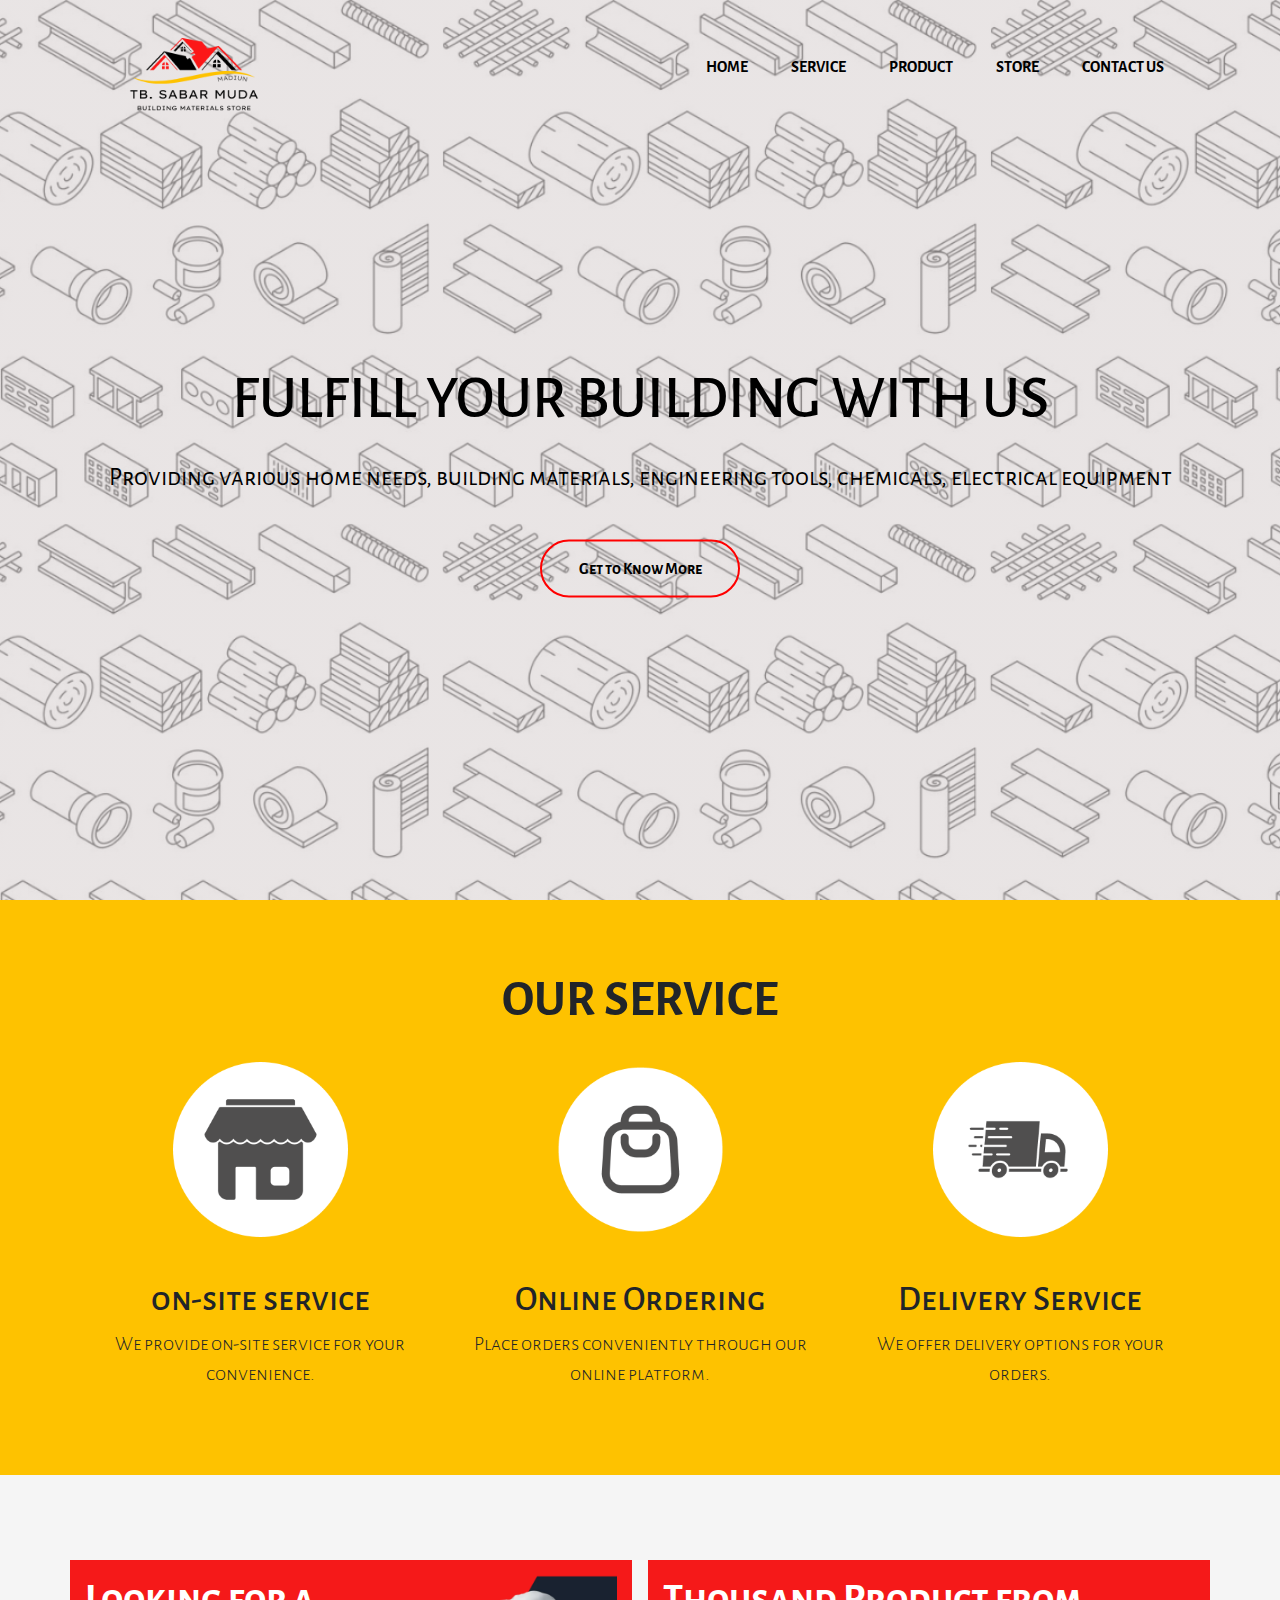
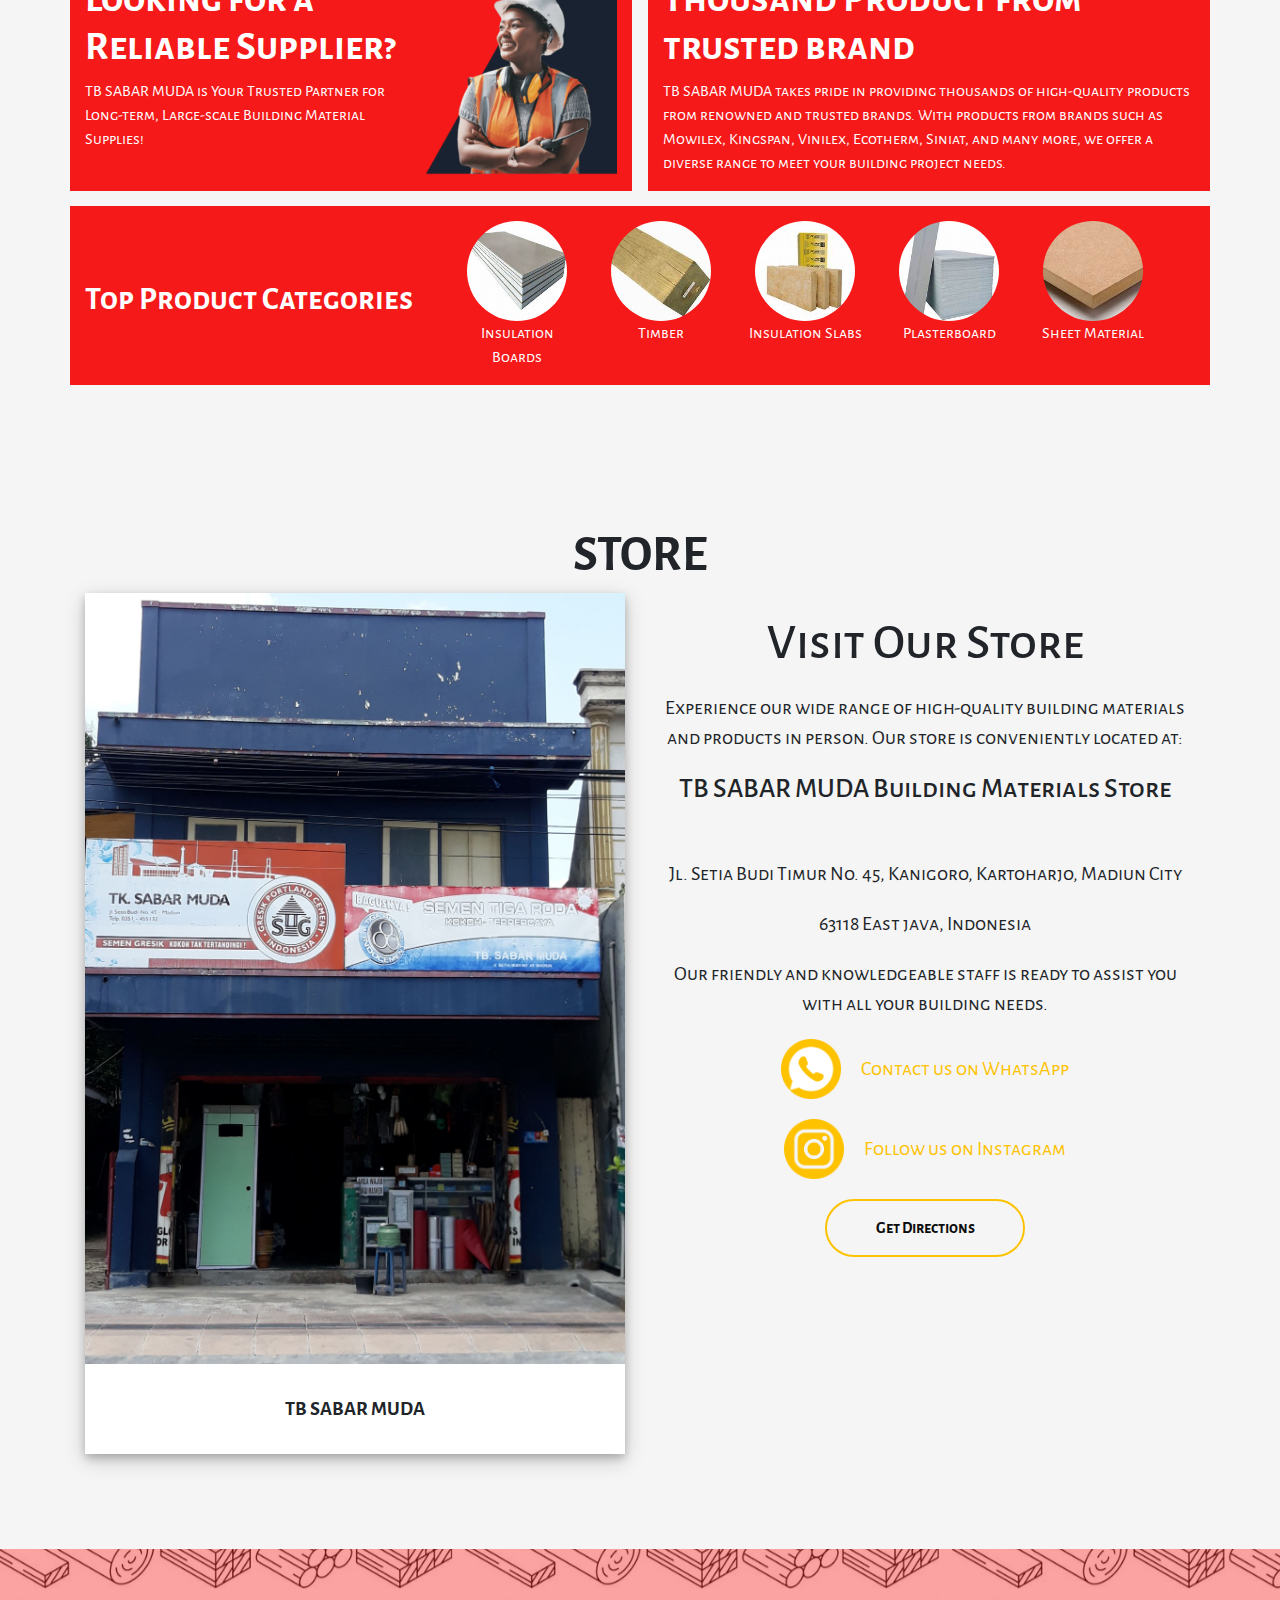
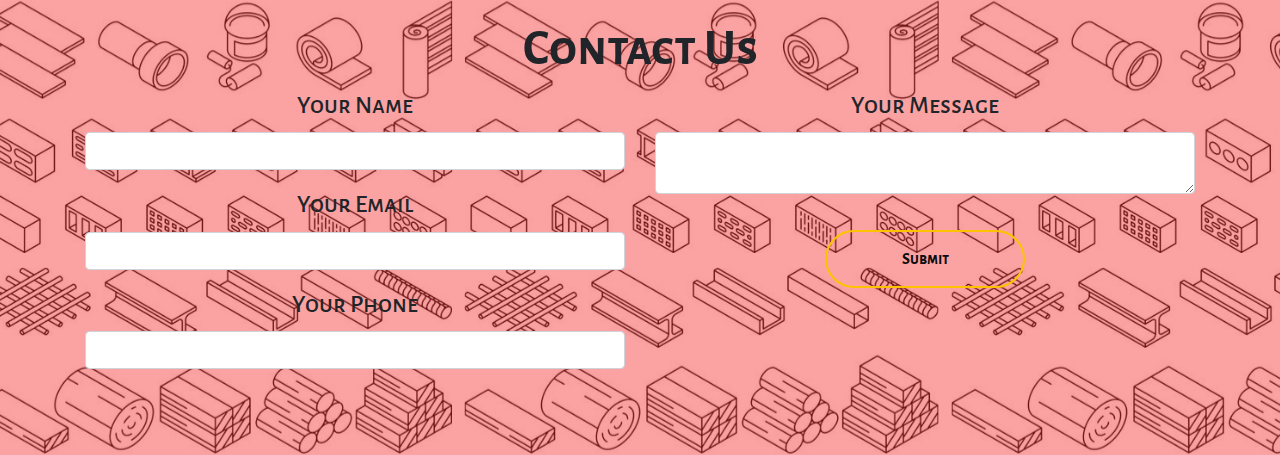
<file: index.html>
<!DOCTYPE html>
<html lang="en">

<head>
    <meta charset="UTF-8">
    <meta name="viewport" content="width=device-width, initial-scale=1">
    <title>TB SABAR MUDA | Building Materials Store - Fulfill Your Building With Us</title>
    <link rel="stylesheet" href="https://cdn.jsdelivr.net/npm/bootstrap@4.6.2/dist/css/bootstrap.min.css">
    <script src="https://cdn.jsdelivr.net/npm/jquery@3.6.4/dist/jquery.slim.min.js"></script>
    <script src="https://cdn.jsdelivr.net/npm/popper.js@1.16.1/dist/umd/popper.min.js"></script>
    <script src="https://cdn.jsdelivr.net/npm/bootstrap@4.6.2/dist/js/bootstrap.bundle.min.js"></script>
    <link rel="preconnect" href="https://fonts.googleapis.com">
    <link rel="preconnect" href="https://fonts.gstatic.com" crossorigin>
    <link href="https://fonts.googleapis.com/css2?family=Alegreya+Sans+SC:wght@100;300;400;500;700;800;900&display=swap"
        rel="stylesheet">
    <link rel="stylesheet" href="SBMstyle.css">
</head>

<body>
    
    <div class="latarSBM">
        <div class="navbarSBM">
            <img src="logoSBM.png" class="logoSBM" alt="Gambar Logo" style="width: 18%;">
            <ul id="menu">
                <li><a href="#home">Home</a></li>
                <li><a href="#service">Service</a></li>
                <li><a href="#product">Product</a></li>
                <li><a href="#store">Store</a></li>
                <li><a href="#contact">Contact Us</a></li>
            </ul>
        </div>
        <div class="homeSBM" id="home">
            <h1>FULFILL YOUR BUILDING WITH US</h1>
            <P>Providing various home needs, building materials, engineering tools, chemicals, electrical equipment
            </P>
            <div>
                <button type="button"><span></span><a href="#service">Get to Know More</a></button>
            </div>
        </div>
    </div>
    <section class="page1-section" id="service">
        <div class="container">
            <div class="text-center">
                <h2><b>OUR SERVICE</b></h2>
            </div>
            <div class="row text-center">
                <div class="col-md-4">
                    <br>
                    <img src="2.png" style="width: 50%">
                    <h3><br>on-site service</h3>
                    <p>We provide on-site service for your convenience.</p>
                </div>
                <div class="col-md-4">
                    <br>
                    <img src="3.png" style="width: 50%">
                    <h3><br>Online Ordering</h3>
                    <p>Place orders conveniently through our online platform.</p>
                </div>
                <div class="col-md-4">
                    <br>
                    <img src="4.png" style="width: 50%">
                    <h3><br>Delivery Service</h3>
                    <p>We offer delivery options for your orders.</p>
                </div>
            </div>
        </div>
    </section>
    <section class="page2-section" id="product">
        <div class="container">
            <div class="c-hero row c-row--margin-small">
                <div class="c-hero_left col 17 s12">
                    <div class="c-hero_item">
                        <div class="c-hero_item-content">
                            <h1><b>Looking for a Reliable Supplier?</b></h1>
                            <p>TB SABAR MUDA is Your Trusted Partner for Long-term, Large-scale Building Material
                                Supplies!</p>
                        </div>
                        <div class="c-hero_item-image">
                            <img src="supplier.png" class="image-supplier">
                        </div>
                    </div>
                </div>
                <div class="c-hero_right col 15 s12">
                    <h1><b>Thousand Product from trusted brand</b></h1>
                    <p>TB SABAR MUDA takes pride in providing thousands of high-quality products from renowned and trusted brands. With products from brands such as Mowilex, Kingspan, Vinilex, Ecotherm, Siniat, and many more, we offer a diverse range to meet your building project needs. </p>
                </div>
            </div>
            <div class="c-banner row c-row--margin-default">
                <div class="col-md">
                    <div class="row valign-wrapper">
                        <div class="col-md-4">
                            <h2><b>Top Product Categories</b></h2>
                        </div>
                        <div class="col-md-8 center-align row">
                            <div class="c-banner_item col 12 s12">
                                <img src="product1.jpeg" class="image-product">
                                <p>Insulation Boards</p>
                            </div>
                            <div class="c-banner_item col 12 s12">
                                <img src="product2.jpeg" class="image-product">
                                <p>Timber</p>
                            </div>
                            <div class="c-banner_item col 12 s12">
                                <img src="product3.jpeg" class="image-product">
                                <p>Insulation Slabs</p>
                            </div>
                            <div class="c-banner_item col 12 s12">
                                <img src="product4.jpeg" class="image-product">
                                <p>Plasterboard</p>
                            </div>
                            <div class="c-banner_item col 12 s12">
                                <img src="product5.jpeg" class="image-product">
                                <p>Sheet Material</p>
                            </div>
                        </div>
                    </div>
                </div>
            </div>
        </div>
    </section>

    <section class="page3-section" id="store">
        <div class="container">
            <div class="text-center">
                <h2><b>STORE</b></h2>
            </div>
            <div class="row text-center">
                <div class="col-md-6">
                    <div class="polaroid">
                        <img src="store.jpg" class="image-store" alt="store">
                        <div class="container-store">
                            <p><b>TB SABAR MUDA</b></p>
                        </div>
                    </div>
                </div>
                <div class="col-md-6">
                    <h2>Visit Our Store</h2>
                    <p>Experience our wide range of high-quality building materials and products in person. Our store is
                        conveniently located at:</p>
                    <address>
                        <h3>TB SABAR MUDA Building Materials Store</h3><br>
                        <p>Jl. Setia Budi Timur No. 45, Kanigoro, Kartoharjo, Madiun City</p>
                    <p>63118 East java, Indonesia</p>
                    </address>
                    <p>Our friendly and knowledgeable staff is ready to assist you with all your building needs.</p>
                    <!-- ikon dan tautan WhatsApp -->
                    <div class="contact-icons">
                        <a href="https://wa.me/082240449875" target="_blank" class="contact-link">
                            <img src="whatsapp.png" alt="WhatsApp">Contact us on WhatsApp</a>
                
                            <!-- ikon dan tautan Instagram -->
                        <a href="https://www.instagram.com/tbsabarmuda/" target="_blank" class="contact-link">
                            <img src="instagram.png" alt="Instagram">Follow us on Instagram
                        </a></a>
                    </div>
                    <button type="button" class="buttonSBM"
                        onclick="window.open('https://maps.app.goo.gl/f7BXeTi1Zve8vTUi6', '_blank')"><span></span>Get
                        Directions
                    </button>
                </div>
            </div>
        </div>
    </section>

    <section class="page4-section" id="contact">
        <div class="container">
            <div class="text-center">
                <h2><b>Contact Us</b></h2>
            </div>
            <div class="row">
                <div class="col-md-6">
                    <form id="contact-form" action="https://google.com" method="post">
                        <div class="form-group">
                            <label for="your-name">Your Name</label>
                            <input type="text" id="your-name" name="your-name" class="form-control" required>
                            <span class="error" id="name-error">Name must be in letters</span>
                        </div>
                        <div class="form-group">
                            <label for="your-email">Your Email</label>
                            <input type="email" id="your-email" name="your-email" class="form-control" required>
                            <span class="error" id="email-error">Invalid email</span>
                        </div>
                        <div class="form-group">
                            <label for="your-phone">Your Phone</label>
                            <input type="tel" id="your-phone" name="your-phone" class="form-control" required>
                            <span class="error" id="phone-error">Phone must be in numbers</span>

                        </div>
                </div>
                <div class="col-md-6">
                    <div class="form-group">
                        <label for="your-message">Your Message</label>
                        <textarea id="your-message" name="your-message" class="form-control" required></textarea>
                        <span class="error" id="message-error">Message must be filled</span>
                    </div>
                    <button type="submit" class="button-submit"><span></span>Submit</button>
                    </form>
                </div>
            </div>
            <script src="contact-validation.js"></script>
        </div>

    </section>

</body>

</html>
</file>
<file: SBMstyle.css>
*{
    font-family:'Alegreya Sans SC', sans-serif;
}
.latarSBM {
    width: 100%;
    height: 100vh;
    background-image: linear-gradient(rgba(218, 211, 211, 0.60), rgba(218, 211, 211, 0.60)), url(Background.png);
    background-size: cover;
    background-position: center;
}
.navbarSBM {
    width: 85%;
    margin: auto;
    padding: 20px 0px;
    display: flex;
    align-items: center;
    justify-content: space-between;
    height: 150px;
    margin-left: auto;
    margin-right: auto;
}
.navbarSBM .icon{
    display: none;
}

.logoSBM{
    width: 120px;
    cursor: pointer;
    
}
#mynavbarSBM{
    width: 85%;
    margin: auto;
    padding: 20px 0px;
    display: flex;
    align-items: center;
    justify-content: space-between;
    height: 150px;
    margin-left: auto;
    margin-right: auto;
    display: none;
}
/* Tambahkan media query untuk tampilan berukuran kecil (misalnya, perangkat mobile) */
@media screen and (max-width: 600px) {
    .navbarSBM ul {
        display: none; /* Sembunyikan daftar menu utama */
    }

    .navbarSBM .icon {
        display: block; /* Tampilkan ikon menu */
        cursor: pointer;
    }

    .navbarSBM.responsive .icon {
        position: absolute;
        right: 0;
        top: 0;
    }

    .navbarSBM.responsive a {
        float: none;
        display: block;
        text-align: left;
    }
}


.navbarSBM ul li{
    list-style: none;
    display: inline-block;
    margin: 0 20px;
    position: relative;
    
}

.navbarSBM ul li a{
    text-decoration: none;
    color: black;
    text-transform: uppercase;
    font-weight: bolder;
    text-shadow: 1px 1px 1px rgba(0, 0, 0, 0,7)
}

.navbarSBM ul li::after{
    content: '';
    height: 3px;
    width: 0;
    background: red;
    position: absolute;
    left: 0;
    bottom: -10px;
    transition: 0.5s;
}
.navbarSBM ul li:hover:after{
   width: 100%;

}
.homeSBM{
    width: 100%;
    position: absolute;
    top: 50%;
    transform: translateY(-50%);
    text-align: center;
    color: black;
}

.homeSBM h1{
    font-size: 60px;
    margin-top: 80px;
}

.homeSBM p{
    font-size: 25px;
    margin: 30px auto;
    font-weight: 400;
    line-height: 25px;
}

button{
    width: 200px;
    padding: 15px 0;
    text-align: center;
    margin: 20px 10px;
    border-radius: 30px;
    font-weight: bold;
    border: 2px solid red;
    background: transparent;
    color: rgb(12, 12, 12);
    cursor: pointer;
    position: relative;
    overflow: hidden;
}

span{
    background-color: red;
    height: 100%;
    width: 0;
    border-radius: 30px;
    position: absolute;
    left: 0;
    bottom: 0;
    z-index: -1;
    transition: 0.5s;
}
button a {
    color: black; /* Mengatur warna teks tautan menjadi hitam */
    text-decoration: none; /* Menghilangkan garis bawah tautan */
}
button a:hover {
    color: black; /* Menghindari perubahan warna saat dihover */
    text-decoration: none;
}
button:hover span{
    width: 100%;  
}
button:hover{
    border: none;
}

.page1-section{
    background-color: #FEC200;
    height:max-content;
    width: auto;
    padding: 70px 0;
}

.page1-section h2{
    font-size: 50px;
    font-weight: 500;
}
.page1-section col-md-4{
    align-items: center;
}
.page1-section h3{
    font-size: 35px;
    font-weight: 500;
}
.page1-section p{
    font-size: 20px;
    font-weight: 300;
}

.page2-section{
    background-color: whitesmoke;
    height:max-content;
    width: auto;
    padding: 70px 0;
}
.c-row--margin-small{
    margin-bottom: auto;
}
 .c-hero{
    display: flex;
    padding: 15px 0;
 }

 
 .c-hero_left{
    padding: 15px 15px 0 15px;
    height: auto;
    margin-right: 0.5rem;
    background-color: rgb(245, 25, 25);
 }
 
 .c-hero_left p{
    color: white;
 }
 .c-hero_left h1{
    color: white;
 }
 .c-hero_item{
    position: relative;
    display: flex;
    flex-direction: row;
 }
 .c-hero_item-content{
    position: relative;
    z-index: 1;
 }
 .c-hero_item-image{
    text-align: right;
    align-self: flex-end;
    margin-left: 10px;
 }
 .image-supplier{
    width:auto;
    height:200px;
    margin: 0%;
 }
.c-hero_right{
    margin-left: 0.5rem;
    padding: 15px 15px 0 15px;
    display: flex;
    flex-direction: column;
    
    background-color: rgb(245, 25, 25);
}
.c-hero_right h1{
    color: white;
 }
 .c-hero_right p{
    color: white;
 }
.image-logo{
    border-radius: 30%;
    width: 50px;
    height: 50px;

}
.c-banner{
    padding: 15px 15px 0px 0px;
    background-color: rgb(245, 25, 25);
}
.valign-wrapper{
    display: flex;
    align-items: center;
}
.center-align{
    text-align: center;
}
.c-banner p{
    color: white;
}
.c-banner h2{
    color: white;
}

.image-product{
    border-radius: 50%;
    width: 100px;
    height: 100px;

}

.page3-section{
    background-color: whitesmoke;
    height:max-content;
    width: auto;
    padding: 70px 0;
    
}
.page3-section h2{
    font-size: 50px;
    font-weight: 500;
}
.page3-section p{
    font-size: 20px;
}
.image-store{
    width: 100%;
    max-width: 100%;
    height: 70%;
    display: block;
}
.contact-icons{
    display: flex;
    flex-direction: column; /* Menyusun elemen secara vertikal */
    align-items: center; /* Mengatur elemen secara horizontal di tengah */
    gap: 20px; /* Memberi jarak di antara elemen */
}
.contact-link {
    display: flex;
    align-items: center;
}
.contact-link{
    text-decoration: none;
    color: #FEC200;
    font-size: 20px;
}
.contact-link img {
    width: 60px; /* Sesuaikan lebar ikon sesuai kebutuhan Anda */
    margin-right: 20px; /* Untuk memberi jarak di antara ikon dan teks */
}
.contact-link a{
font-size: 70px;    
}
div.polaroid {
    display: flex;
    flex-direction: column;
    align-items: center;
    width: 100%;
    background-color: white;
    box-shadow: 0 4px 8px 0 rgba(0, 0, 0, 0.2), 0 6px 20px 0 rgba(0, 0, 0, 0.19);
    margin-bottom: 25px;
  }
  
div.container-store {
    text-align: center;
    padding: 10px 20px;
  }

  .row.text-center{
    display: flex;
    align-items: stretch;
  }
  .col-md-6{
    flex-direction: column;
    justify-content: space-between;
    height: 70%;
    text-align: center;
  }
  .col-md-6 h2, .col-md-6 p, .col-md-6 address, .col-md-6 button {
    flex: 1; /* Biarkan semua elemen mengisi tinggi yang sama */
    margin: 20px 0;
}
.buttonSBM {
    width: 200px;
    padding: 15px 0;
    text-align: center;
    margin: 20px 10px;
    border-radius: 30px;
    font-weight: bold;
    border: 2px solid #FEC200;
    background: transparent;
    color: rgb(12, 12, 12);
    cursor: pointer;
    position: relative;
    overflow: hidden;
    text-decoration: none;
    display: inline-block;
    z-index: 1;
}

.buttonSBM span {
    background-color: #FEC200;
    height: 100%;
    width: 0;
    border-radius: 30px;
    position: absolute;
    left: 0;
    bottom: 0;
    z-index: -1;
    transition: 0.5s;
}

.buttonSBM:hover span {
    width: 100%;
}

.buttonSBM:hover {
    border: none;
}

.page4-section{
    background-image: linear-gradient(rgba(245, 25, 25, 0.4), rgb(245, 25, 25, 0.4)), url(Background.png);
    background-size: cover;
    background-position: center;
    height:max-content;
    width: auto;
    padding: 70px 0;
}

.page4-section h2{
    font-size: 50px;
    font-weight: 500;
}
.page4-section label{
    font-size: 25px;
    font-weight: 500;
}

.button-submit{
    width: 200px;
    padding: 15px 0;
    text-align: center;
    margin: 20px 10px;
    border-radius: 30px;
    font-weight: bold;
    border: 2px solid #FEC200;
    background: transparent;
    color: rgb(12, 12, 12);
    cursor: pointer;
    position: relative;
    overflow: hidden;
    text-decoration: none;
    display: inline-block;
    z-index: 1;
}

.button-submit span {
    background-color: #FEC200;
    height: 100%;
    width: 0;
    border-radius: 30px;
    position: absolute;
    left: 0;
    bottom: 0;
    z-index: -1;
    transition: 0.5s;
}

.button-submit:hover span {
    width: 100%;
}

.button-submit:hover {
    border: none;
}
</file>
